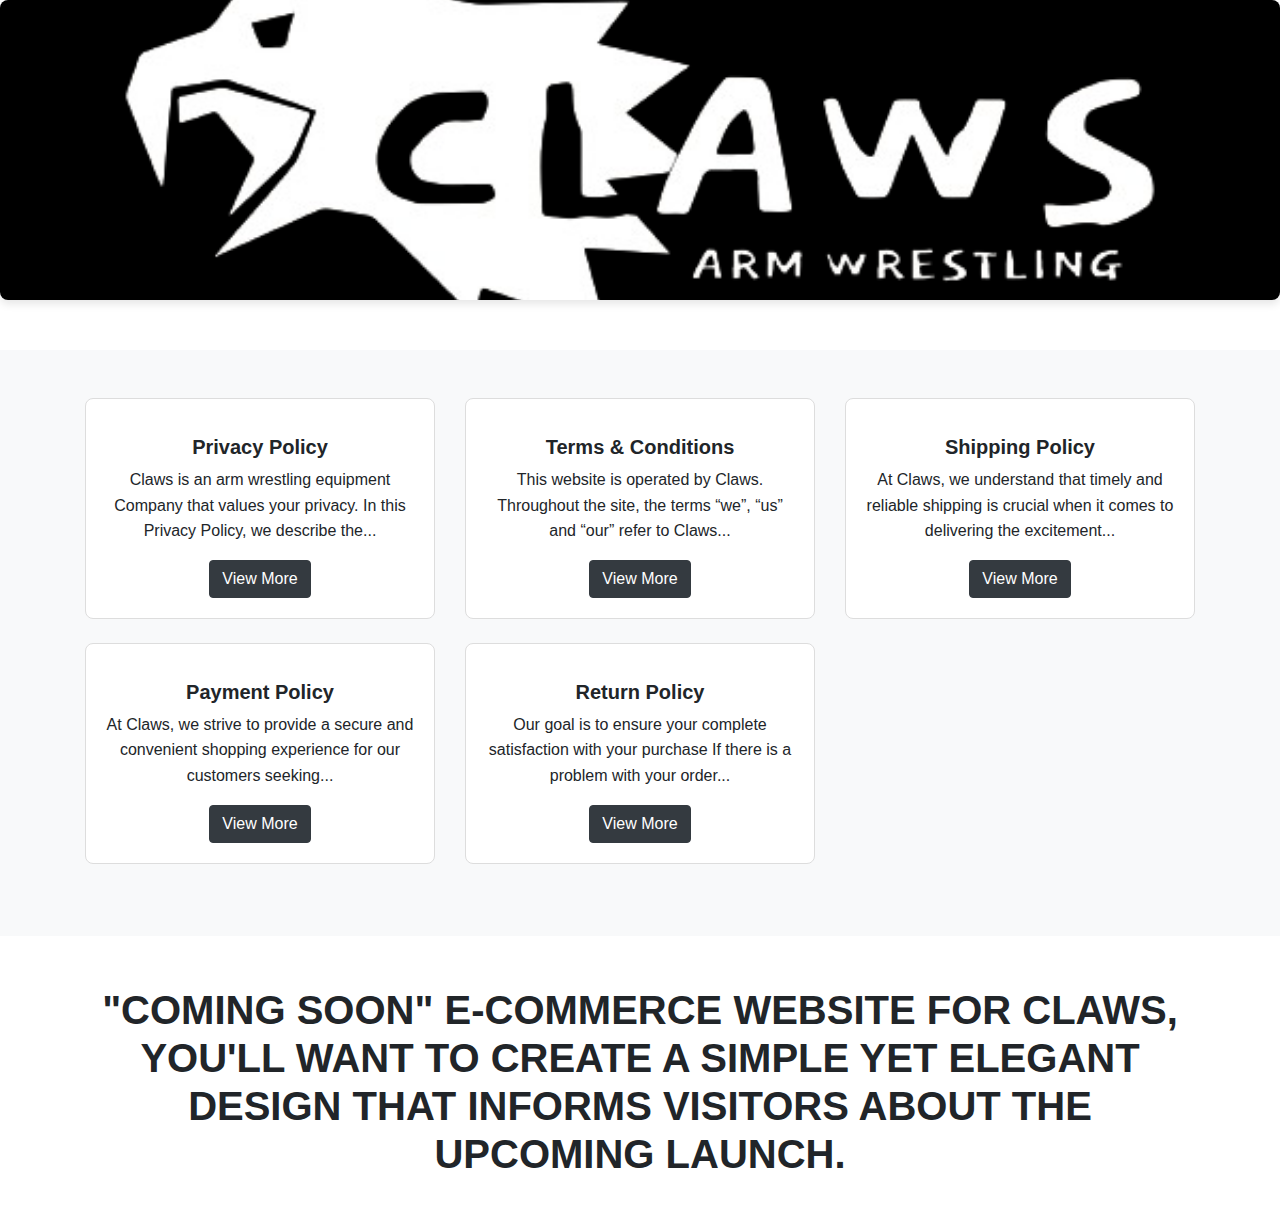
<file: index.html>
<!DOCTYPE html>
<html lang="en">

<head>
    <meta charset="UTF-8">
    <meta http-equiv="X-UA-Compatible" content="IE=edge">
    <meta name="viewport" content="width=device-width, initial-scale=1.0">
    <title>Claws Coming Soon</title>
    <!-- Bootstrap CSS -->
    <link href="https://stackpath.bootstrapcdn.com/bootstrap/4.5.2/css/bootstrap.min.css" rel="stylesheet">
    <!-- Custom CSS -->
    <link rel="stylesheet" href="Css/style.css">


</head>

<body>

    <!-- Top Banner Image -->
    <div class="banner"></div>

    <!-- Cards Section -->
    <section class="features-section py-5">
        <div class="container">
            <div class="row text-center">
                <!-- Feature 1 -->
                <div class="col-md-4 mb-4">
                    <div class="feature-box">
                        <div class="icon mb-3">
                            <i class="fab fa-cc-mastercard fa-3x text-danger"></i>
                        </div>
                        <h5 class="font-weight-bold">Privacy Policy</h5>
                        <p>Claws is an arm wrestling equipment Company that values your privacy. In this Privacy Policy,
                            we describe the...</p>
                        <!-- <a href="privacy.html"><button>View More</button></a> -->
                        <a href="privacy.html"><button type="button" class="btn btn-dark"
                                style="--bs-btn-padding-y: .25rem; --bs-btn-padding-x: .5rem; --bs-btn-font-size: .75rem;">
                                View More
                            </button></a>
                    </div>
                </div>
                <!-- Feature 2 -->
                <div class="col-md-4 mb-4">
                    <div class="feature-box">
                        <div class="icon mb-3">
                            <i class="fas fa-truck fa-3x text-danger"></i>
                        </div>
                        <h5 class="font-weight-bold">Terms & Conditions</h5>
                        <p>This website is operated by Claws. Throughout the site, the terms “we”, “us” and “our” refer to Claws...</p>
                            <a href="terms.html"><button type="button" class="btn btn-dark"
                                style="--bs-btn-padding-y: .25rem; --bs-btn-padding-x: .5rem; --bs-btn-font-size: .75rem;">
                                View More
                            </button></a>
                    </div>
                </div>
                <!-- Feature 3 -->
                <div class="col-md-4 mb-4">
                    <div class="feature-box">
                        <div class="icon mb-3">
                            <i class="fas fa-sync-alt fa-3x text-danger"></i>
                        </div>
                        <h5 class="font-weight-bold">Shipping Policy</h5>
                        <p>At Claws, we understand that timely and reliable shipping is crucial when it comes to delivering the excitement...</p>
                        <a href="shipping.html"><button type="button" class="btn btn-dark"
                            style="--bs-btn-padding-y: .25rem; --bs-btn-padding-x: .5rem; --bs-btn-font-size: .75rem;">
                            View More
                        </button></a>
                    </div>
                </div>
                <!-- Feature 4 -->
                <div class="col-md-4 mb-4">
                    <div class="feature-box">
                        <div class="icon mb-3">
                            <i class="fas fa-comments fa-3x text-danger"></i>
                        </div>
                        <h5 class="font-weight-bold">Payment Policy</h5>
                        <p>At Claws, we strive to provide a secure and convenient shopping experience for our customers seeking...</p>
                            <a href="payment.html"><button type="button" class="btn btn-dark"
                                style="--bs-btn-padding-y: .25rem; --bs-btn-padding-x: .5rem; --bs-btn-font-size: .75rem;">
                                View More
                            </button></a>
                    </div>
                </div>
                <div class="col-md-4 mb-4">
                    <div class="feature-box">
                        <div class="icon mb-3">
                            <i class="fas fa-comments fa-3x text-danger"></i>
                        </div>
                        <h5 class="font-weight-bold">Return Policy</h5>
                        <p>Our goal is to ensure your complete satisfaction with your purchase If there is a problem with your order...</p>
                            <a href="return.html"><button type="button" class="btn btn-dark"
                                style="--bs-btn-padding-y: .25rem; --bs-btn-padding-x: .5rem; --bs-btn-font-size: .75rem;">
                                View More
                            </button></a>
                    </div>
                </div>
            </div>
        </div>
    </section>


    <!-- Bottom Text -->
    <div class="container">
        <h1 class="bottom-text text-uppercase"> "Coming Soon" E-Commerce Website for Claws, you'll want to create a simple yet elegant
            design that informs visitors about the upcoming launch. </h1>
    </div>

    <!-- Bootstrap JS -->
    <script src="https://code.jquery.com/jquery-3.5.1.slim.min.js"></script>
    <script src="https://cdn.jsdelivr.net/npm/@popperjs/core@2.9.3/dist/umd/popper.min.js"></script>
    <script src="https://stackpath.bootstrapcdn.com/bootstrap/4.5.2/js/bootstrap.min.js"></script>
</body>

</html>
</file>
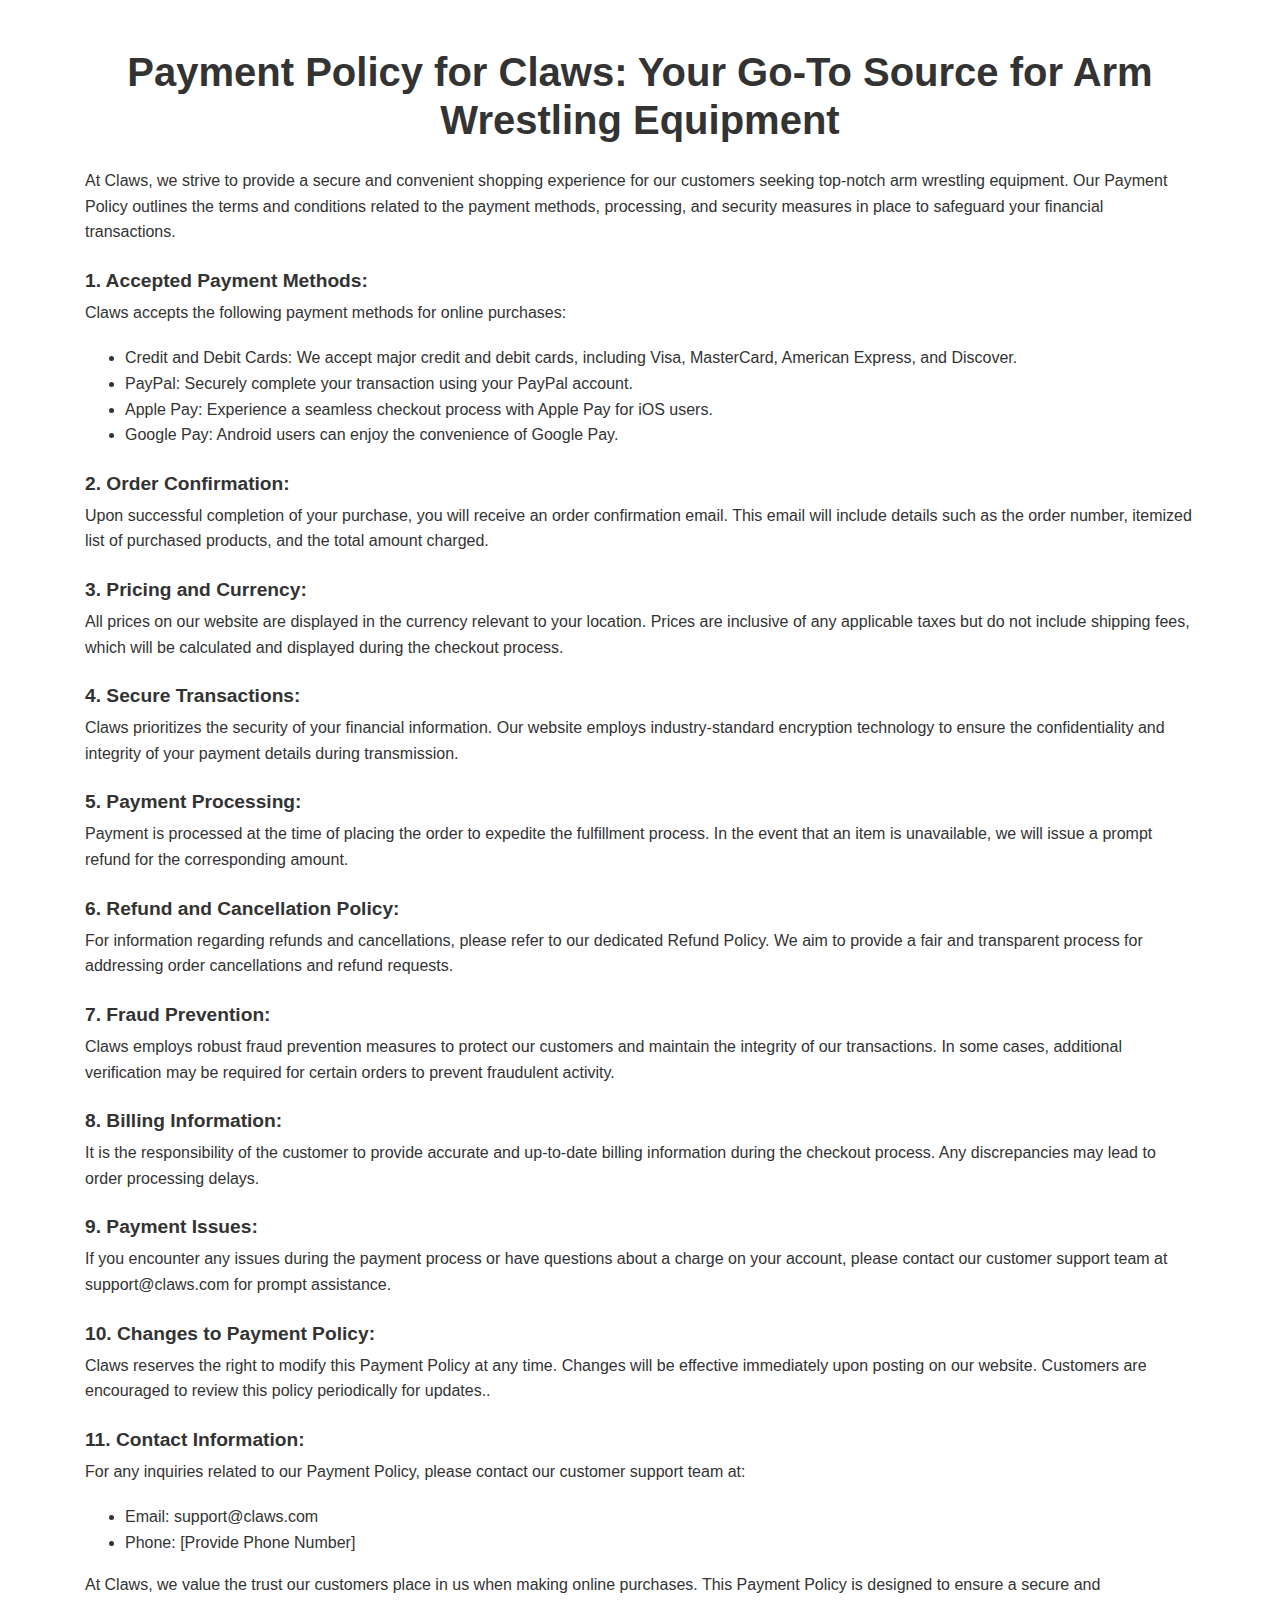
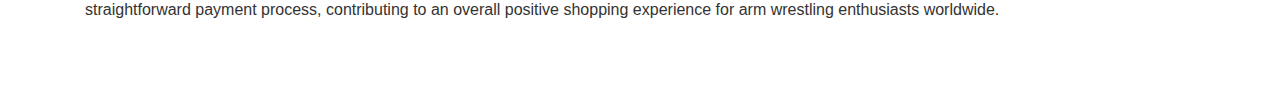
<file: payment.html>
<!DOCTYPE html>
<html lang="en">

<head>
    <meta charset="UTF-8">
    <meta name="viewport" content="width=device-width, initial-scale=1.0">
    <title>Payment Policy - Claws</title>
    <link href="https://stackpath.bootstrapcdn.com/bootstrap/4.5.2/css/bootstrap.min.css" rel="stylesheet">
    <link rel="stylesheet" href="Css/style.css">
</head>

<body>
    <section class="privacy-policy py-5">
        <div class="container">
            <!-- Privacy Policy Title -->
            <h1 class="text-center font-weight-bold mb-4">Payment Policy for Claws: Your Go-To Source for Arm Wrestling Equipment</h1>
            <p>At Claws, we strive to provide a secure and convenient shopping experience for our customers seeking top-notch arm wrestling equipment. Our Payment Policy outlines the terms and conditions related to the payment methods, processing, and security measures in place to safeguard your financial transactions.</p>

            <!-- Subsection - Collection of Personal Information -->
            <h5 class="font-weight-bold mt-4">1. Accepted Payment Methods:</h5>
            <p>Claws accepts the following payment methods for online purchases:</p>
            <ul>
                <li>
                    Credit and Debit Cards: We accept major credit and debit cards, including Visa, MasterCard, American Express, and Discover.
                </li>
                <li>PayPal: Securely complete your transaction using your PayPal account.</li>
                <li>Apple Pay: Experience a seamless checkout process with Apple Pay for iOS users.</li>
                <li>Google Pay: Android users can enjoy the convenience of Google Pay.</li>
            </ul>

            <!-- 2. Order Confirmation: -->
            <h5 class="font-weight-bold mt-4">2. Order Confirmation:</h5>
           <p>Upon successful completion of your purchase, you will receive an order confirmation email. This email will include details such as the order number, itemized list of purchased products, and the total amount charged.</p>

            <!-- 3. Pricing and Currency -->
            <h5 class="font-weight-bold mt-4">3. Pricing and Currency:</h5>
            <p>All prices on our website are displayed in the currency relevant to your location. Prices are inclusive of any applicable taxes but do not include shipping fees, which will be calculated and displayed during the checkout process.</p>

            <!-- Estimated Delivery Times -->
            <h5 class="font-weight-bold mt-4">4. Secure Transactions:</h5>
            <p>Claws prioritizes the security of your financial information. Our website employs industry-standard encryption technology to ensure the confidentiality and integrity of your payment details during transmission.</p>

            <!--5. Payment Processing: -->
            <h5 class="font-weight-bold mt-4">5. Payment Processing:</h5>
            <p>Payment is processed at the time of placing the order to expedite the fulfillment process. In the event that an item is unavailable, we will issue a prompt refund for the corresponding amount.</p>

            <!-- 6. Refund and Cancellation Policy: -->
            <h5 class="font-weight-bold mt-4">6. Refund and Cancellation Policy:</h5>
            <p>For information regarding refunds and cancellations, please refer to our dedicated Refund Policy. We aim to provide a fair and transparent process for addressing order cancellations and refund requests.</p>

            <!-- 7. Fraud Prevention: -->
            <h5 class="font-weight-bold mt-4">7. Fraud Prevention:</h5>
            <p>Claws employs robust fraud prevention measures to protect our customers and maintain the integrity of our transactions. In some cases, additional verification may be required for certain orders to prevent fraudulent activity.</p>

            <!-- 8. Billing Information: -->
            <h5 class="font-weight-bold mt-4">8. Billing Information:</h5>
            <p>It is the responsibility of the customer to provide accurate and up-to-date billing information during the checkout process. Any discrepancies may lead to order processing delays.</p>

            <!-- 9. Payment Issues:  -->
            <h5 class="font-weight-bold mt-4">9. Payment Issues:</h5>
            <p>If you encounter any issues during the payment process or have questions about a charge on your account, please contact our customer support team at support@claws.com for prompt assistance.</p>

            <!-- 10. Changes to Payment Policy: -->
            <h5 class="font-weight-bold mt-4">10. Changes to Payment Policy:</h5>
            <p>Claws reserves the right to modify this Payment Policy at any time. Changes will be effective immediately upon posting on our website. Customers are encouraged to review this policy periodically for updates..</p>

            <!-- 11. Contact Information: -->
            <h5 class="font-weight-bold mt-4">11. Contact Information:</h5>
            <p>For any inquiries related to our Payment Policy, please contact our customer support team at:</p>
            <ul>
                <li>Email: support@claws.com</li>
                <li>Phone: [Provide Phone Number]</li>
            </ul>
            <p>At Claws, we value the trust our customers place in us when making online purchases. This Payment Policy is designed to ensure a secure and straightforward payment process, contributing to an overall positive shopping experience for arm wrestling enthusiasts worldwide.</p>
        </div>
    </section>

    <!-- Bootstrap JavaScript -->
    <script src="https://code.jquery.com/jquery-3.5.1.slim.min.js"></script>
    <script src="https://cdn.jsdelivr.net/npm/@popperjs/core@2.9.2/dist/umd/popper.min.js"></script>
    <script src="https://stackpath.bootstrapcdn.com/bootstrap/4.5.2/js/bootstrap.min.js"></script>
</body>

</html>
</file>
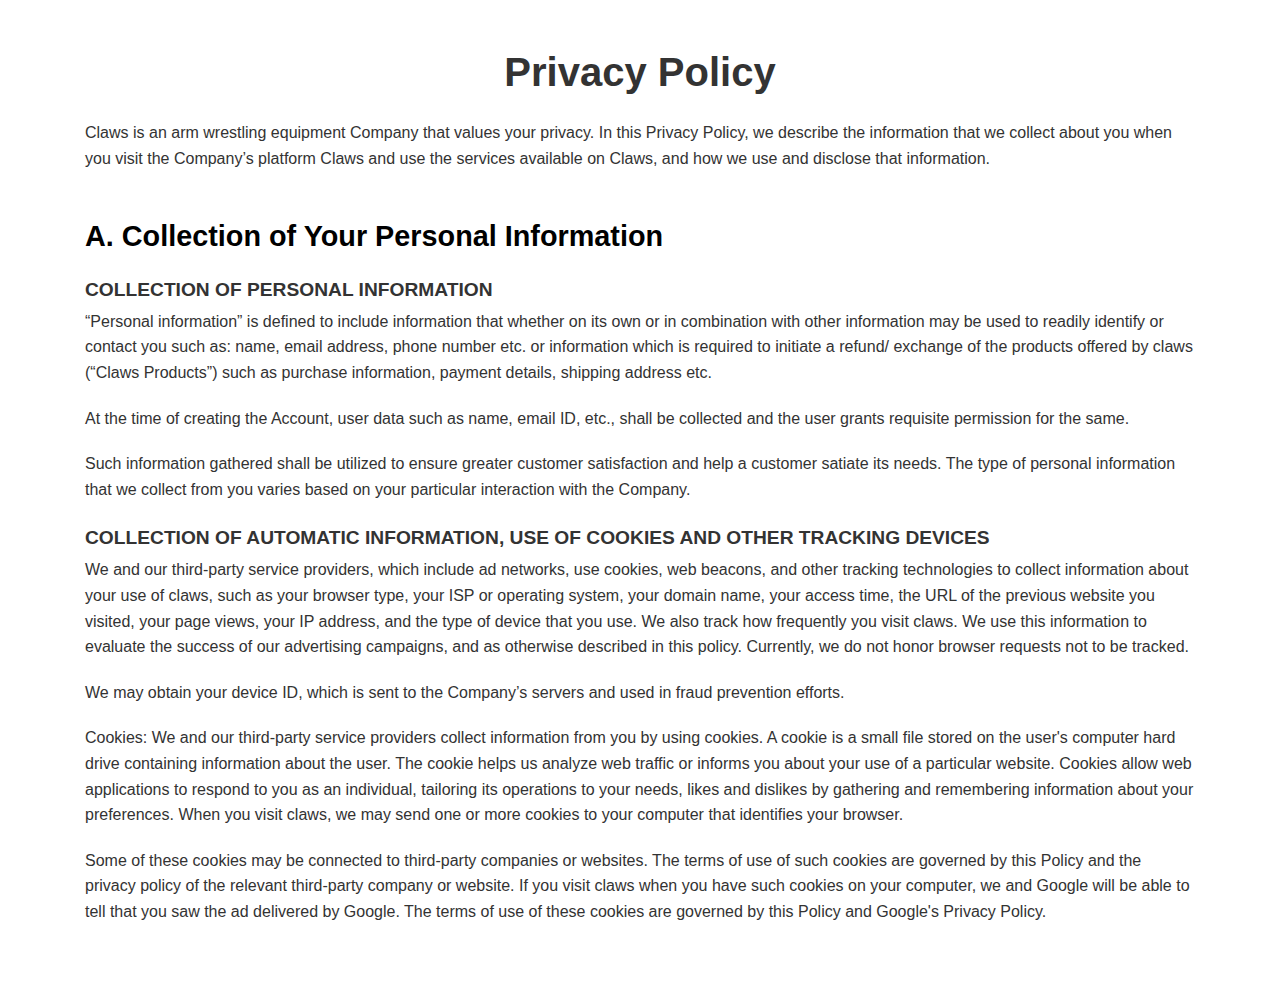
<file: privacy.html>
<!DOCTYPE html>
<html lang="en">

<head>
    <meta charset="UTF-8">
    <meta name="viewport" content="width=device-width, initial-scale=1.0">
    <title>Privacy Policy - Claws</title>
    <link href="https://stackpath.bootstrapcdn.com/bootstrap/4.5.2/css/bootstrap.min.css" rel="stylesheet">
    <link rel="stylesheet" href="Css/style.css">
</head>

<body>
    <section class="privacy-policy py-5">
        <div class="container">
            <!-- Privacy Policy Title -->
            <h1 class="text-center font-weight-bold mb-4">Privacy Policy</h1>
            <!-- Introduction Paragraph -->
            <p>Claws is an arm wrestling equipment Company that values your privacy. In this Privacy Policy, we describe the information that we collect about you when you visit the Company’s platform Claws and use the services available on Claws, and how we use and disclose that information.</p>

            <!-- Section A -->
            <h2 class="mt-5 font-weight-bold">A. Collection of Your Personal Information</h2>

            <!-- Subsection - Collection of Personal Information -->
            <h5 class="font-weight-bold mt-4">COLLECTION OF PERSONAL INFORMATION</h5>
            <p>“Personal information” is defined to include information that whether on its own or in combination with other information may be used to readily identify or contact you such as: name, email address, phone number etc. or information which is required to initiate a refund/ exchange of the products offered by claws (“Claws Products”) such as purchase information, payment details, shipping address etc.</p>
            <p>At the time of creating the Account, user data such as name, email ID, etc., shall be collected and the user grants requisite permission for the same.</p>
            <p>Such information gathered shall be utilized to ensure greater customer satisfaction and help a customer satiate its needs. The type of personal information that we collect from you varies based on your particular interaction with the Company.</p>

            <!-- Subsection - Collection of Automatic Information -->
            <h5 class="font-weight-bold mt-4">COLLECTION OF AUTOMATIC INFORMATION, USE OF COOKIES AND OTHER TRACKING DEVICES</h5>
            <p>We and our third-party service providers, which include ad networks, use cookies, web beacons, and other tracking technologies to collect information about your use of claws, such as your browser type, your ISP or operating system, your domain name, your access time, the URL of the previous website you visited, your page views, your IP address, and the type of device that you use. We also track how frequently you visit claws. We use this information to evaluate the success of our advertising campaigns, and as otherwise described in this policy. Currently, we do not honor browser requests not to be tracked.</p>
            <p>We may obtain your device ID, which is sent to the Company’s servers and used in fraud prevention efforts.</p>
            <p>Cookies: We and our third-party service providers collect information from you by using cookies. A cookie is a small file stored on the user's computer hard drive containing information about the user. The cookie helps us analyze web traffic or informs you about your use of a particular website. Cookies allow web applications to respond to you as an individual, tailoring its operations to your needs, likes and dislikes by gathering and remembering information about your preferences. When you visit claws, we may send one or more cookies to your computer that identifies your browser.</p>
            <p>Some of these cookies may be connected to third-party companies or websites. The terms of use of such cookies are governed by this Policy and the privacy policy of the relevant third-party company or website. If you visit claws when you have such cookies on your computer, we and Google will be able to tell that you saw the ad delivered by Google. The terms of use of these cookies are governed by this Policy and Google's Privacy Policy.</p>
        </div>
    </section>

    <!-- Bootstrap JavaScript -->
    <script src="https://code.jquery.com/jquery-3.5.1.slim.min.js"></script>
    <script src="https://cdn.jsdelivr.net/npm/@popperjs/core@2.9.2/dist/umd/popper.min.js"></script>
    <script src="https://stackpath.bootstrapcdn.com/bootstrap/4.5.2/js/bootstrap.min.js"></script>
</body>

</html>
</file>
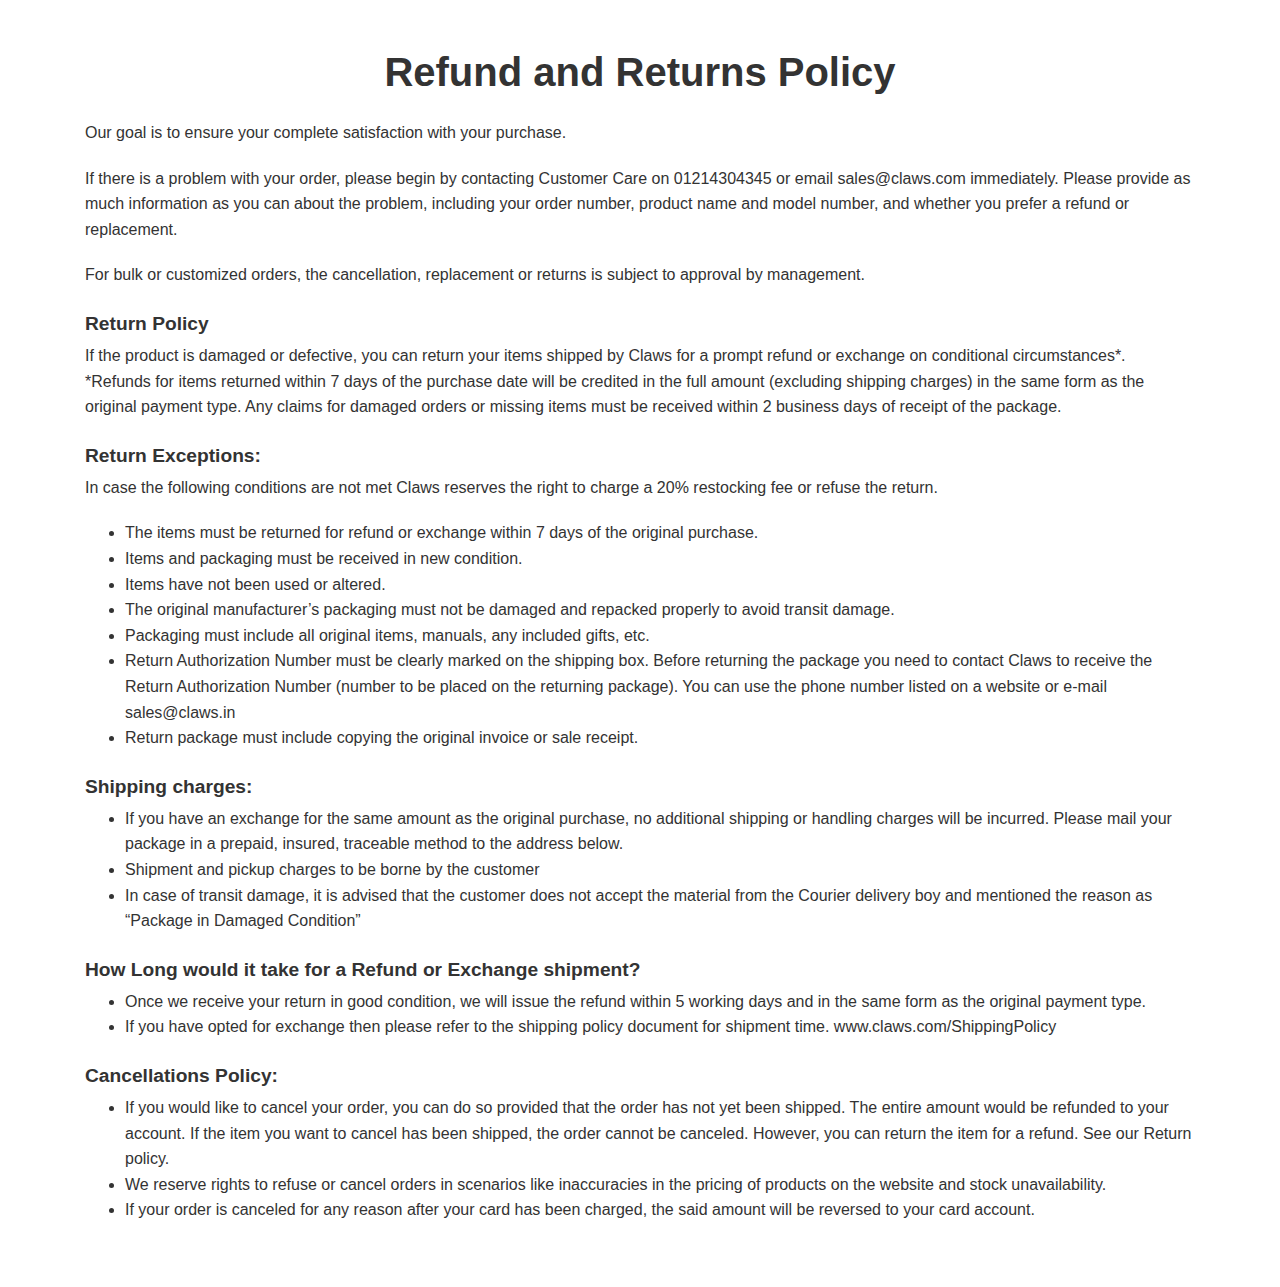
<file: return.html>
<!DOCTYPE html>
<html lang="en">

<head>
    <meta charset="UTF-8">
    <meta name="viewport" content="width=device-width, initial-scale=1.0">
    <title>Return Policy - Claws</title>
    <link href="https://stackpath.bootstrapcdn.com/bootstrap/4.5.2/css/bootstrap.min.css" rel="stylesheet">
    <link rel="stylesheet" href="Css/style.css">
</head>

<body>
    <section class="privacy-policy py-5">
        <div class="container">
            <!-- Privacy Policy Title -->
            <h1 class="text-center font-weight-bold mb-4">Refund and Returns Policy</h1>
            <p>Our goal is to ensure your complete satisfaction with your purchase.</p>
            <p>If there is a problem with your order, please begin by contacting Customer Care on 01214304345 or email sales@claws.com immediately. Please provide as much information as you can about the problem, including your order number, product name and model number, and whether you prefer a refund or replacement.</p>
            <p>For bulk or customized orders, the cancellation, replacement or returns is subject to approval by management.</p>

            <!-- Return Policy-->
            <h5 class="font-weight-bold mt-4">Return Policy</h5>
            <p>If the product is damaged or defective, you can return your items shipped by Claws for a prompt refund or exchange on conditional circumstances*. *Refunds for items returned within 7 days of the purchase date will be credited in the full amount (excluding shipping charges) in the same form as the original payment type. Any claims for damaged orders or missing items must be received within 2 business days of receipt of the package.</p>

            <!-- Return Exceptions: -->
            <h5 class="font-weight-bold mt-4">Return Exceptions:</h5>
           <p>In case the following conditions are not met Claws reserves the right to charge a 20% restocking fee or refuse the return.</p>
           <ul>
            <li>The items must be returned for refund or exchange within 7 days of the original purchase.</li>
            <li>Items and packaging must be received in new condition.</li>
            <li>Items have not been used or altered.</li>
            <li>The original manufacturer’s packaging must not be damaged and repacked properly to avoid transit damage.</li>
            <li>Packaging must include all original items, manuals, any included gifts, etc.</li>
            <li>Return Authorization Number must be clearly marked on the shipping box. Before returning the package you need to contact Claws to receive the Return Authorization Number (number to be placed on the returning package). You can use the phone number listed on a website or e-mail sales@claws.in</li>
            <li>Return package must include copying the original invoice or sale receipt.</li>
           </ul>

            <!--Shipping charges: -->
            <h5 class="font-weight-bold mt-4">Shipping charges:</h5>
           <ul>
            <li>If you have an exchange for the same amount as the original purchase, no additional shipping or handling charges will be incurred. Please mail your package in a prepaid, insured, traceable method to the address below.</li>
            <li>Shipment and pickup charges to be borne by the customer</li>
            <li>In case of transit damage, it is advised that the customer does not accept the material from the Courier delivery boy and mentioned the reason as “Package in Damaged Condition”</li>
           </ul>

            <!-- How Long would it take for a Refund or Exchange shipment? -->
            <h5 class="font-weight-bold mt-4">How Long would it take for a Refund or Exchange shipment?</h5>
            <ul>
                <li>Once we receive your return in good condition, we will issue the refund within 5 working days and in the same form as the original payment type.</li>
                <li>If you have opted for exchange then please refer to the shipping policy document for shipment time. www.claws.com/ShippingPolicy</li>
            </ul>

            <!--5. Payment Processing: -->
            <h5 class="font-weight-bold mt-4">Cancellations Policy:</h5>
           <ul>
            <li>If you would like to cancel your order, you can do so provided that the order has not yet been shipped. The entire amount would be refunded to your account. If the item you want to cancel has been shipped, the order cannot be canceled. However, you can return the item for a refund. See our Return policy.</li>
            <li>We reserve rights to refuse or cancel orders in scenarios like inaccuracies in the pricing of products on the website and stock unavailability.</li>
            <li>If your order is canceled for any reason after your card has been charged, the said amount will be reversed to your card account.</li>
           </ul>
        </div>
    </section>

    <!-- Bootstrap JavaScript -->
    <script src="https://code.jquery.com/jquery-3.5.1.slim.min.js"></script>
    <script src="https://cdn.jsdelivr.net/npm/@popperjs/core@2.9.2/dist/umd/popper.min.js"></script>
    <script src="https://stackpath.bootstrapcdn.com/bootstrap/4.5.2/js/bootstrap.min.js"></script>
</body>

</html>
</file>
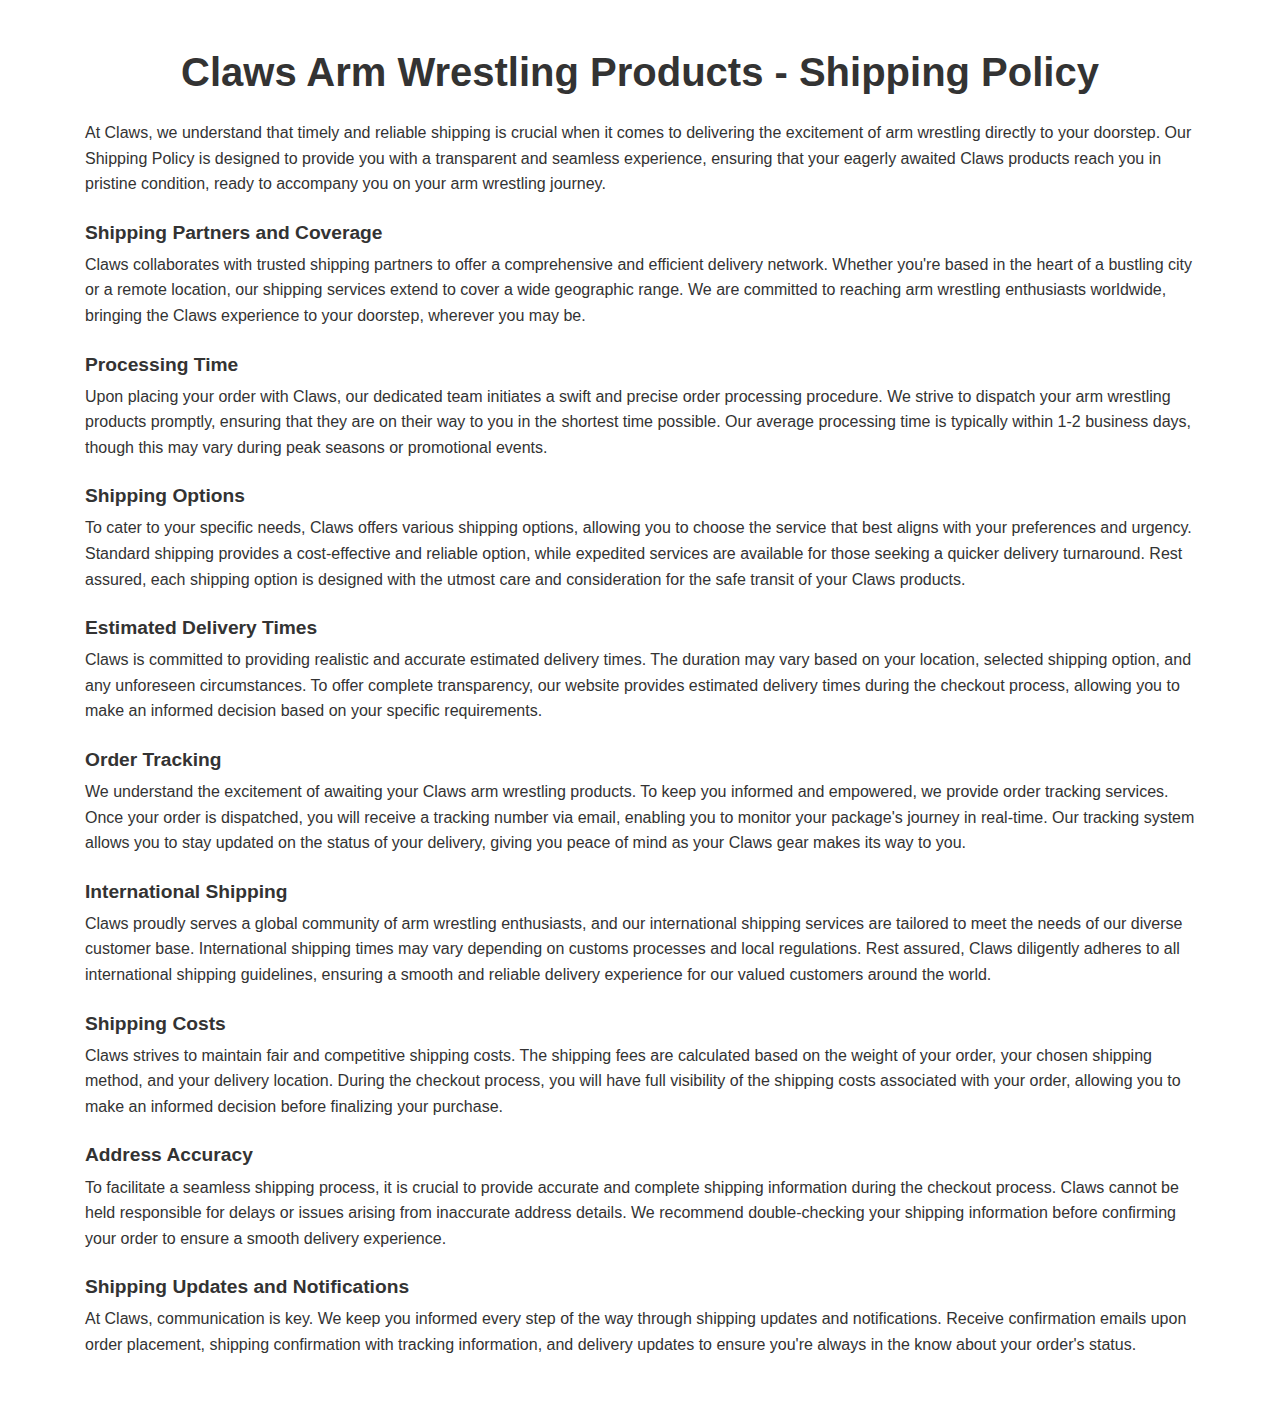
<file: shipping.html>
<!DOCTYPE html>
<html lang="en">

<head>
    <meta charset="UTF-8">
    <meta name="viewport" content="width=device-width, initial-scale=1.0">
    <title>Shipping Policy - Claws</title>
    <link href="https://stackpath.bootstrapcdn.com/bootstrap/4.5.2/css/bootstrap.min.css" rel="stylesheet">
    <link rel="stylesheet" href="Css/style.css">
</head>

<body>
    <section class="privacy-policy py-5">
        <div class="container">
            <!-- Privacy Policy Title -->
            <h1 class="text-center font-weight-bold mb-4">Claws Arm Wrestling Products - Shipping Policy</h1>
            <p>At Claws, we understand that timely and reliable shipping is crucial when it comes to delivering the
                excitement of arm wrestling directly to your doorstep. Our Shipping Policy is designed to provide you
                with a transparent and seamless experience, ensuring that your eagerly awaited Claws products reach you
                in pristine condition, ready to accompany you on your arm wrestling journey.</p>

            <!-- Subsection - Collection of Personal Information -->
            <h5 class="font-weight-bold mt-4">Shipping Partners and Coverage</h5>
            <p>Claws collaborates with trusted shipping partners to offer a comprehensive and efficient delivery
                network. Whether you're based in the heart of a bustling city or a remote location, our shipping
                services extend to cover a wide geographic range. We are committed to reaching arm wrestling enthusiasts
                worldwide, bringing the Claws experience to your doorstep, wherever you may be.</p>

            <!-- Subsection - Collection of Automatic Information -->
            <h5 class="font-weight-bold mt-4">Processing Time</h5>
            <p>Upon placing your order with Claws, our dedicated team initiates a swift and precise order processing
                procedure. We strive to dispatch your arm wrestling products promptly, ensuring that they are on their
                way to you in the shortest time possible. Our average processing time is typically within 1-2 business
                days, though this may vary during peak seasons or promotional events.</p>

            <!-- Shipping Options -->
            <h5 class="font-weight-bold mt-4">Shipping Options</h5>
            <p>To cater to your specific needs, Claws offers various shipping options, allowing you to choose the service that best aligns with your preferences and urgency. Standard shipping provides a cost-effective and reliable option, while expedited services are available for those seeking a quicker delivery turnaround. Rest assured, each shipping option is designed with the utmost care and consideration for the safe transit of your Claws products.</p>

            <!-- Estimated Delivery Times -->
            <h5 class="font-weight-bold mt-4">Estimated Delivery Times</h5>
            <p>Claws is committed to providing realistic and accurate estimated delivery times. The duration may vary based on your location, selected shipping option, and any unforeseen circumstances. To offer complete transparency, our website provides estimated delivery times during the checkout process, allowing you to make an informed decision based on your specific requirements.</p>

            <!-- Order Tracking -->
            <h5 class="font-weight-bold mt-4">Order Tracking</h5>
            <p>We understand the excitement of awaiting your Claws arm wrestling products. To keep you informed and empowered, we provide order tracking services. Once your order is dispatched, you will receive a tracking number via email, enabling you to monitor your package's journey in real-time. Our tracking system allows you to stay updated on the status of your delivery, giving you peace of mind as your Claws gear makes its way to you.</p>

            <!-- International Shipping -->
            <h5 class="font-weight-bold mt-4">International Shipping</h5>
            <p>Claws proudly serves a global community of arm wrestling enthusiasts, and our international shipping services are tailored to meet the needs of our diverse customer base. International shipping times may vary depending on customs processes and local regulations. Rest assured, Claws diligently adheres to all international shipping guidelines, ensuring a smooth and reliable delivery experience for our valued customers around the world.</p>

            <!-- Shipping Costs -->
            <h5 class="font-weight-bold mt-4">Shipping Costs</h5>
            <p>Claws strives to maintain fair and competitive shipping costs. The shipping fees are calculated based on the weight of your order, your chosen shipping method, and your delivery location. During the checkout process, you will have full visibility of the shipping costs associated with your order, allowing you to make an informed decision before finalizing your purchase.</p>

            <!-- Address Accuracy -->
            <h5 class="font-weight-bold mt-4">Address Accuracy</h5>
            <p>To facilitate a seamless shipping process, it is crucial to provide accurate and complete shipping information during the checkout process. Claws cannot be held responsible for delays or issues arising from inaccurate address details. We recommend double-checking your shipping information before confirming your order to ensure a smooth delivery experience.</p>

            <!-- Shipping Updates and Notifications -->
            <h5 class="font-weight-bold mt-4">Shipping Updates and Notifications</h5>
            <p>At Claws, communication is key. We keep you informed every step of the way through shipping updates and notifications. Receive confirmation emails upon order placement, shipping confirmation with tracking information, and delivery updates to ensure you're always in the know about your order's status.</p>
        </div>
    </section>

    <!-- Bootstrap JavaScript -->
    <script src="https://code.jquery.com/jquery-3.5.1.slim.min.js"></script>
    <script src="https://cdn.jsdelivr.net/npm/@popperjs/core@2.9.2/dist/umd/popper.min.js"></script>
    <script src="https://stackpath.bootstrapcdn.com/bootstrap/4.5.2/js/bootstrap.min.js"></script>
</body>

</html>
</file>
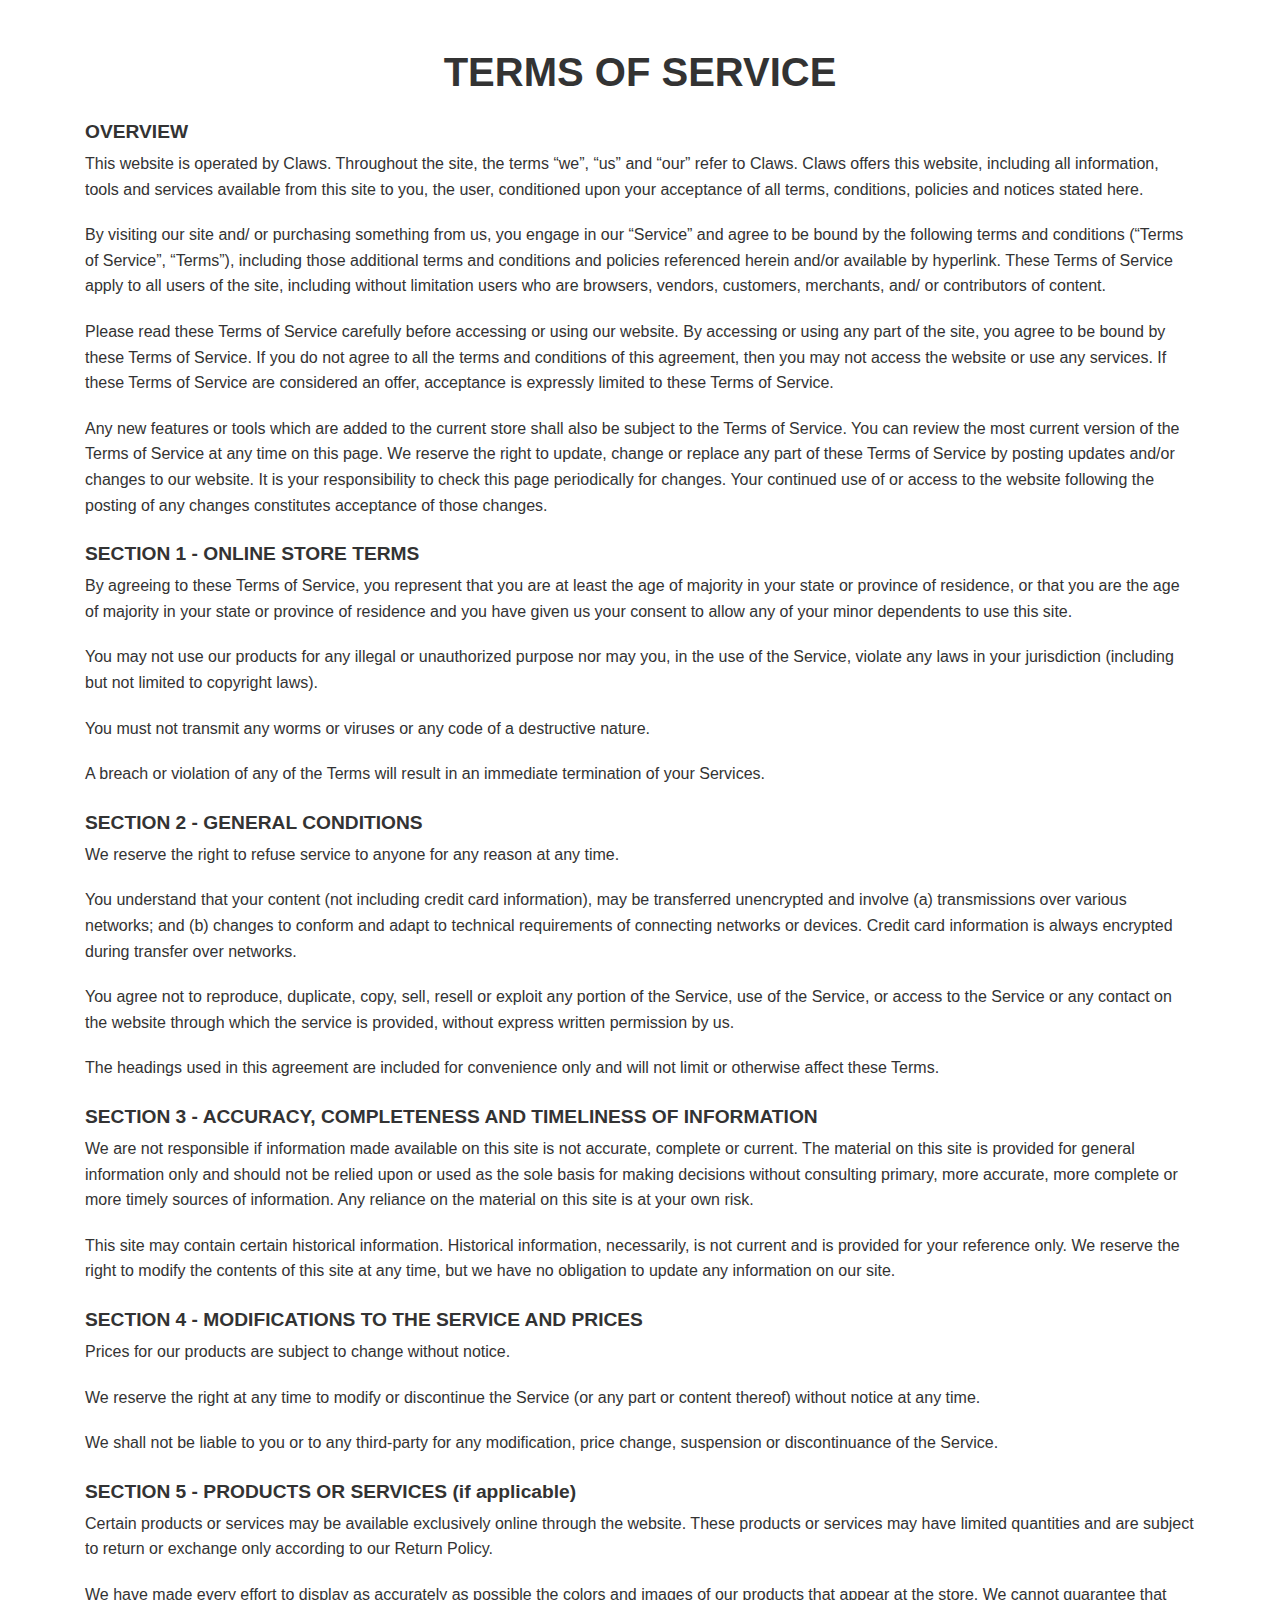
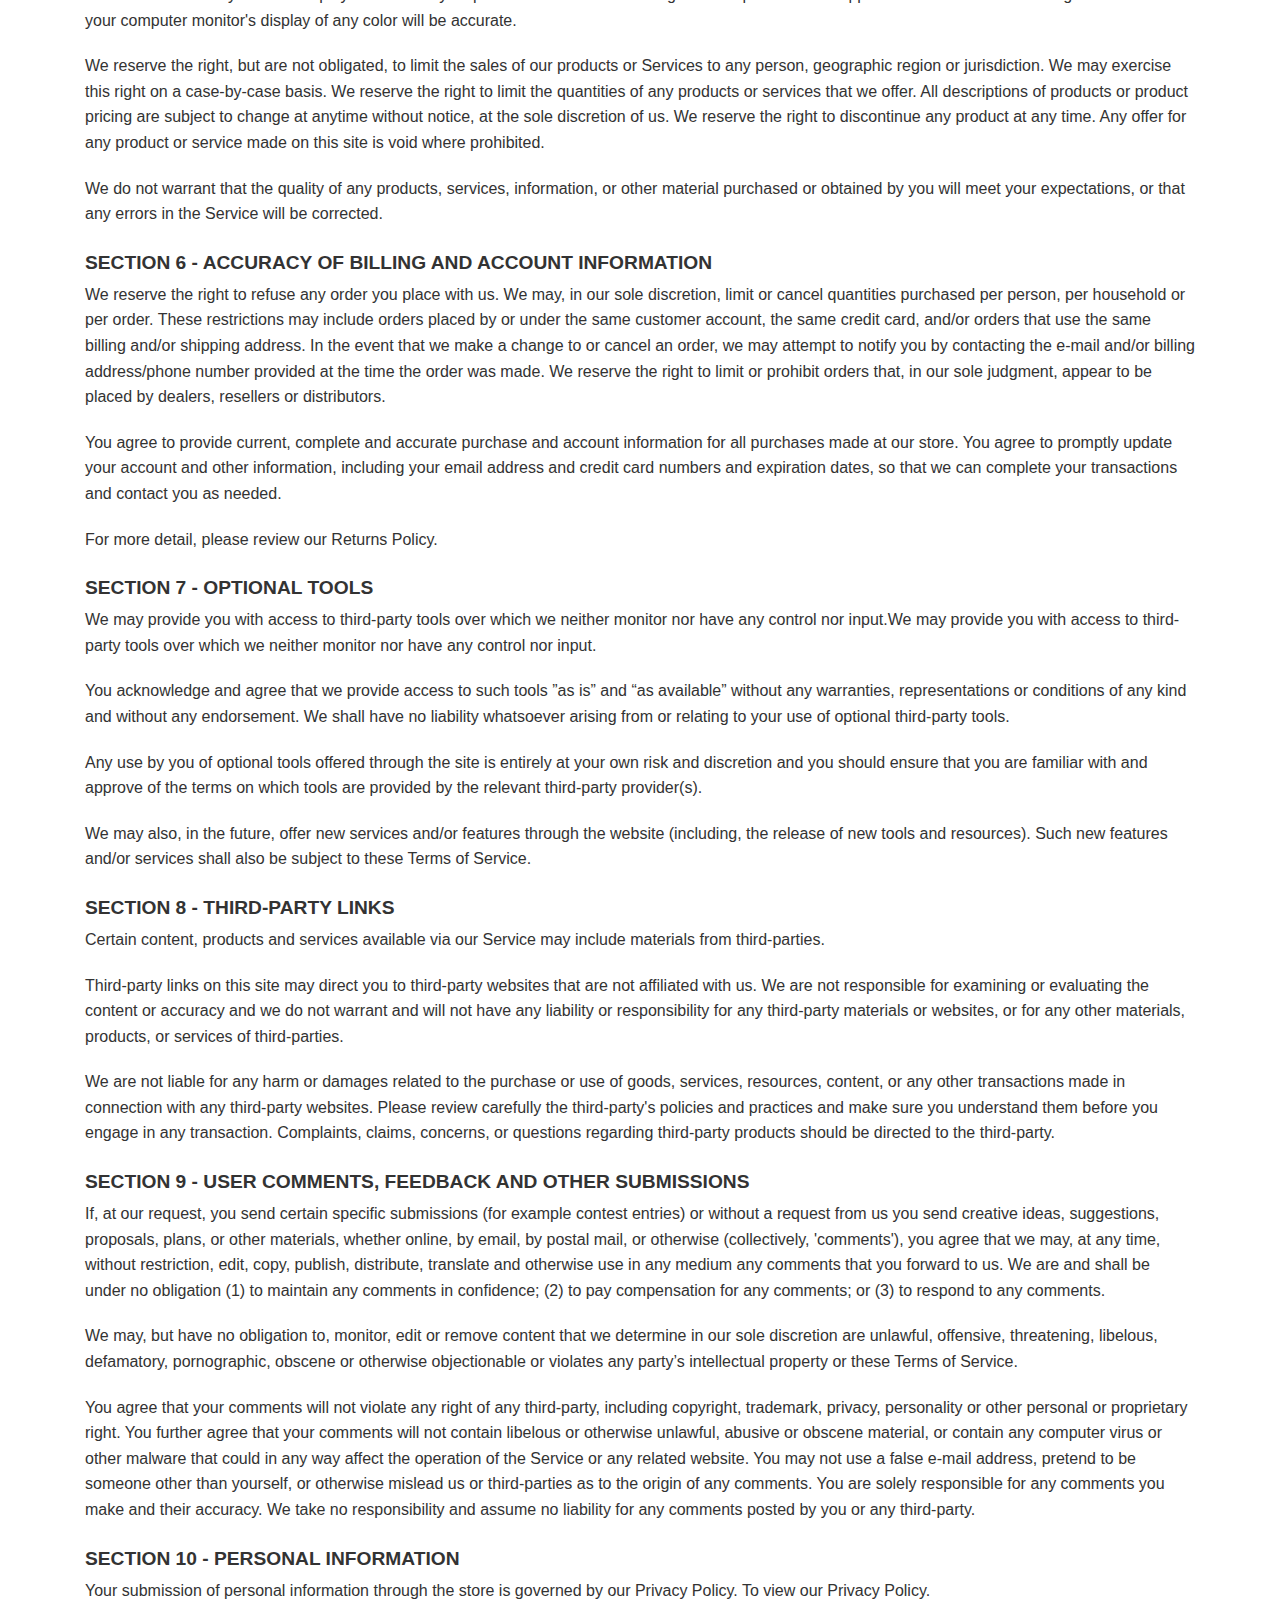
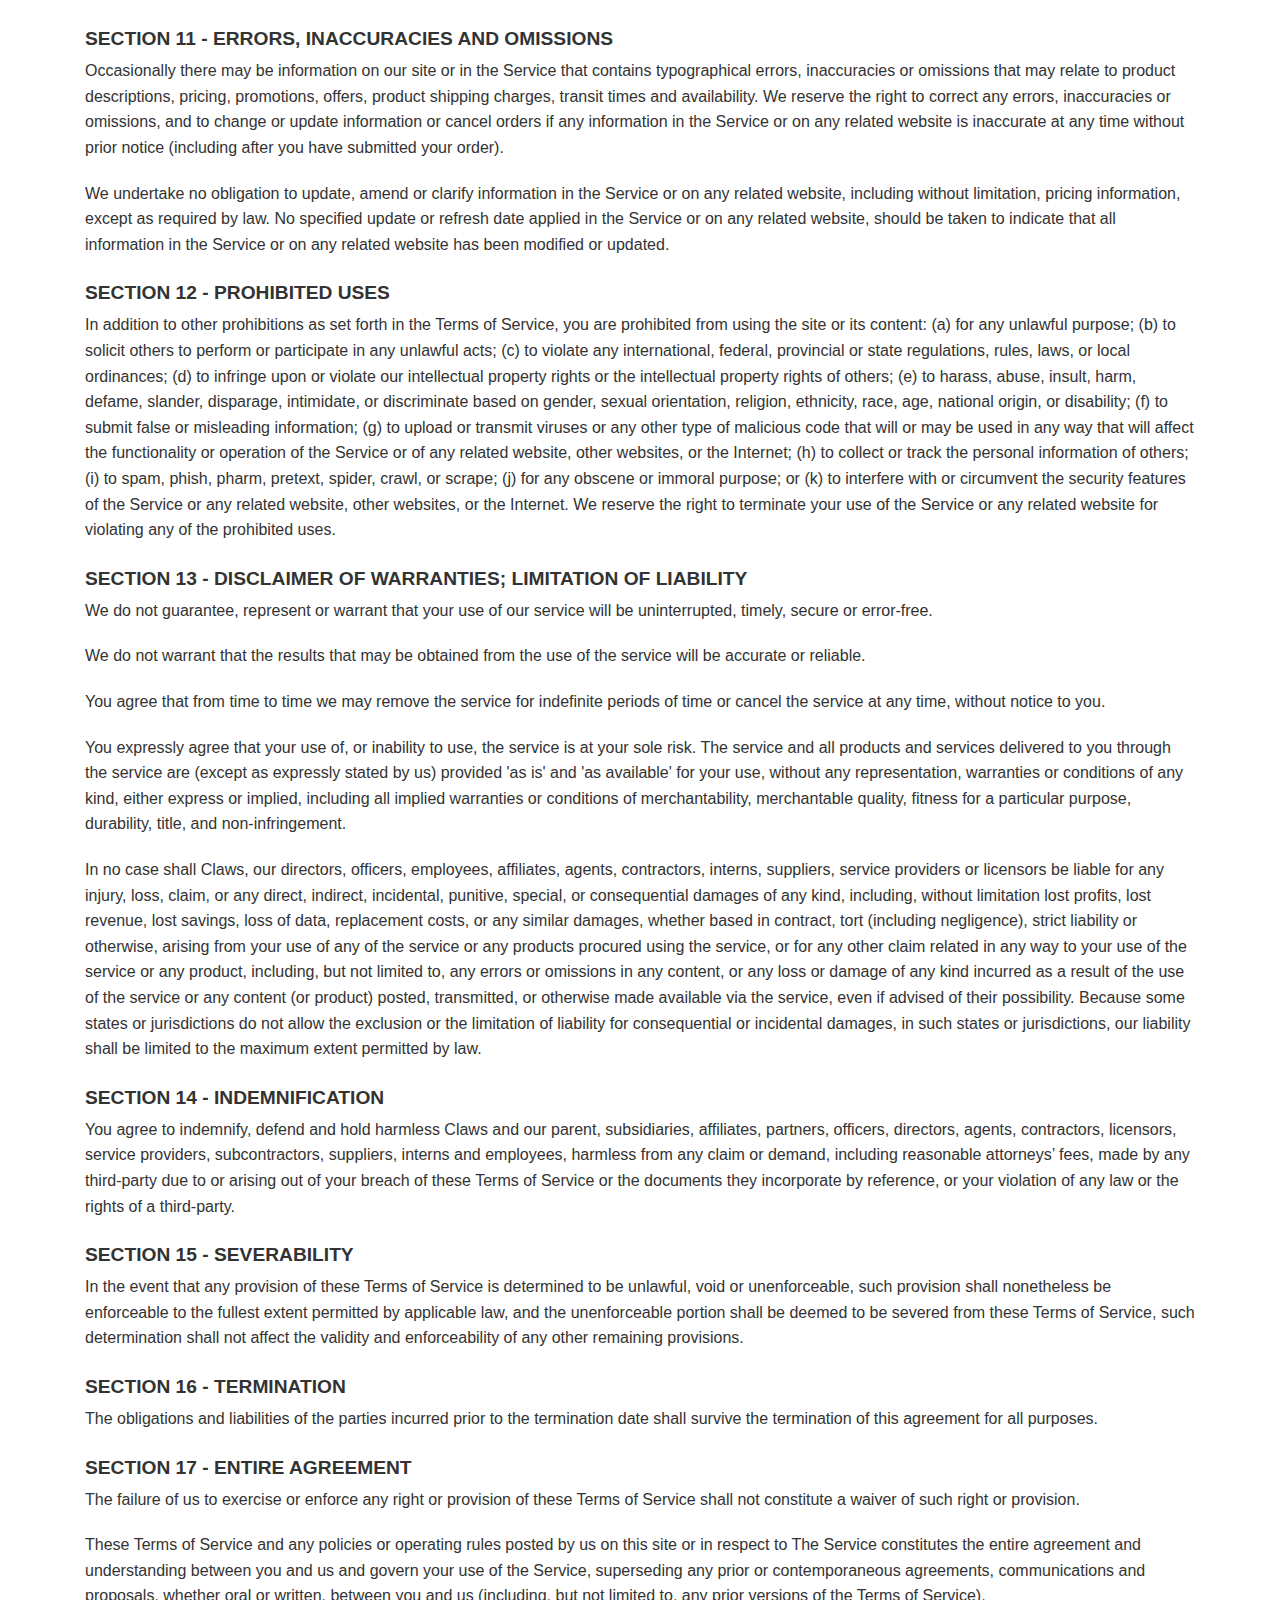
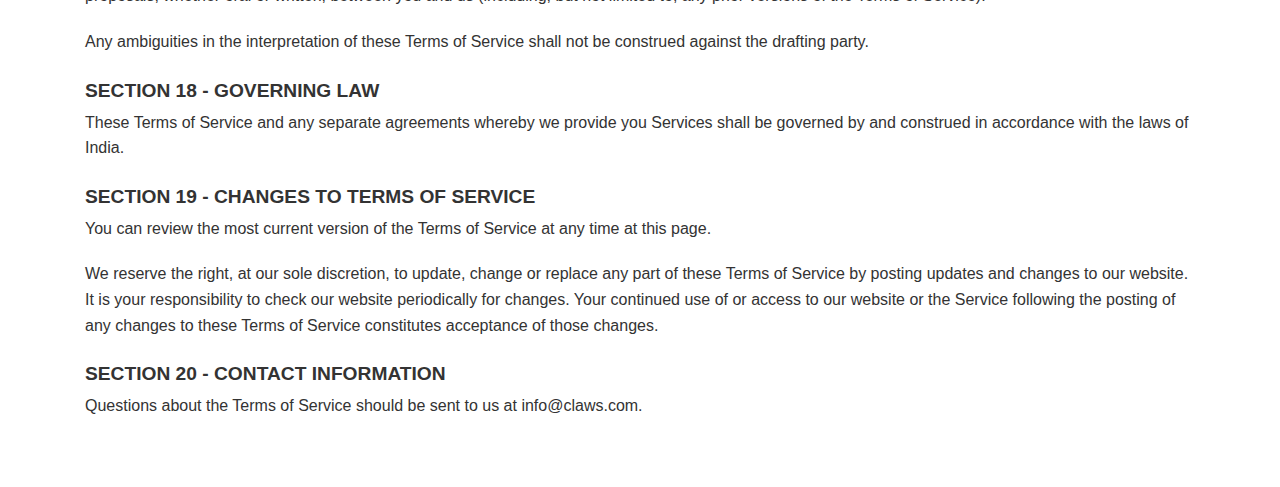
<file: terms.html>
<!DOCTYPE html>
<html lang="en">

<head>
    <meta charset="UTF-8">
    <meta name="viewport" content="width=device-width, initial-scale=1.0">
    <title>Terms of Service - Claws</title>
    <link href="https://stackpath.bootstrapcdn.com/bootstrap/4.5.2/css/bootstrap.min.css" rel="stylesheet">
    <link rel="stylesheet" href="Css/style.css">
</head>

<body>
    <section class="privacy-policy py-5">
        <div class="container">
            <!-- Privacy Policy Title -->
            <h1 class="text-center font-weight-bold mb-4">TERMS OF SERVICE</h1>
            <!-- Introduction Paragraph -->

            <!-- Section A -->
            <!-- <h2 class="mt-5 font-weight-bold">A. Collection of Your Personal Information</h2> -->

            <!-- Subsection - Collection of Personal Information -->
            <h5 class="font-weight-bold mt-4">OVERVIEW</h5>
            <p>This website is operated by Claws. Throughout the site, the terms “we”, “us” and “our” refer to Claws.
                Claws offers this website, including all information, tools and services available from this site to
                you, the user, conditioned upon your acceptance of all terms, conditions, policies and notices stated
                here.</p>
            <p>By visiting our site and/ or purchasing something from us, you engage in our “Service” and agree to be
                bound by the following terms and conditions (“Terms of Service”, “Terms”), including those additional
                terms and conditions and policies referenced herein and/or available by hyperlink. These Terms of
                Service apply to all users of the site, including without limitation users who are browsers, vendors,
                customers, merchants, and/ or contributors of content.</p>
            <p>Please read these Terms of Service carefully before accessing or using our website. By accessing or using
                any part of the site, you agree to be bound by these Terms of Service. If you do not agree to all the
                terms and conditions of this agreement, then you may not access the website or use any services. If
                these Terms of Service are considered an offer, acceptance is expressly limited to these Terms of
                Service.</p>
            <p>Any new features or tools which are added to the current store shall also be subject to the Terms of
                Service. You can review the most current version of the Terms of Service at any time on this page. We
                reserve the right to update, change or replace any part of these Terms of Service by posting updates
                and/or changes to our website. It is your responsibility to check this page periodically for changes.
                Your continued use of or access to the website following the posting of any changes constitutes
                acceptance of those changes.</p>

            <!-- Subsection - Collection of Automatic Information -->
            <h5 class="font-weight-bold mt-4">SECTION 1 - ONLINE STORE TERMS</h5>
            <p>By agreeing to these Terms of Service, you represent that you are at least the age of majority in your
                state or province of residence, or that you are the age of majority in your state or province of
                residence and you have given us your consent to allow any of your minor dependents to use this site.</p>
            <p>You may not use our products for any illegal or unauthorized purpose nor may you, in the use of the
                Service, violate any laws in your jurisdiction (including but not limited to copyright laws).</p>
            <p>You must not transmit any worms or viruses or any code of a destructive nature.</p>
            <p>A breach or violation of any of the Terms will result in an immediate termination of your Services.</p>

            <!-- SECTION 2 - GENERAL CONDITIONS -->
            <h5 class="font-weight-bold mt-4">SECTION 2 - GENERAL CONDITIONS</h5>
            <p>We reserve the right to refuse service to anyone for any reason at any time.</p>
            <p>You understand that your content (not including credit card information), may be transferred unencrypted and involve (a) transmissions over various networks; and (b) changes to conform and adapt to technical requirements of connecting networks or devices. Credit card information is always encrypted during transfer over networks.</p>
            <p>You agree not to reproduce, duplicate, copy, sell, resell or exploit any portion of the Service, use of the Service, or access to the Service or any contact on the website through which the service is provided, without express written permission by us.</p>
            <p>The headings used in this agreement are included for convenience only and will not limit or otherwise affect these Terms.</p>

            <!-- SECTION 3 - ACCURACY, COMPLETENESS AND TIMELINESS OF INFORMATION -->
            <h5 class="font-weight-bold mt-4">SECTION 3 - ACCURACY, COMPLETENESS AND TIMELINESS OF INFORMATION</h5>
            <p>We are not responsible if information made available on this site is not accurate, complete or current. The material on this site is provided for general information only and should not be relied upon or used as the sole basis for making decisions without consulting primary, more accurate, more complete or more timely sources of information. Any reliance on the material on this site is at your own risk.</p>
            <p>This site may contain certain historical information. Historical information, necessarily, is not current and is provided for your reference only. We reserve the right to modify the contents of this site at any time, but we have no obligation to update any information on our site.</p>

            <!-- SECTION 4 - MODIFICATIONS TO THE SERVICE AND PRICES -->
            <h5 class="font-weight-bold mt-4">SECTION 4 - MODIFICATIONS TO THE SERVICE AND PRICES</h5>
            <p>Prices for our products are subject to change without notice.</p>
            <p>We reserve the right at any time to modify or discontinue the Service (or any part or content thereof) without notice at any time.</p>
            <p>We shall not be liable to you or to any third-party for any modification, price change, suspension or discontinuance of the Service.</p>

            <!-- SECTION 5 - PRODUCTS OR SERVICES (if applicable) -->
            <h5 class="font-weight-bold mt-4">SECTION 5 - PRODUCTS OR SERVICES (if applicable)</h5>
            <p>Certain products or services may be available exclusively online through the website. These products or services may have limited quantities and are subject to return or exchange only according to our Return Policy.</p>
            <p>We have made every effort to display as accurately as possible the colors and images of our products that appear at the store. We cannot guarantee that your computer monitor's display of any color will be accurate.</p>
            <p>We reserve the right, but are not obligated, to limit the sales of our products or Services to any person, geographic region or jurisdiction. We may exercise this right on a case-by-case basis. We reserve the right to limit the quantities of any products or services that we offer. All descriptions of products or product pricing are subject to change at anytime without notice, at the sole discretion of us. We reserve the right to discontinue any product at any time. Any offer for any product or service made on this site is void where prohibited.</p>
            <p>We do not warrant that the quality of any products, services, information, or other material purchased or obtained by you will meet your expectations, or that any errors in the Service will be corrected.</p>

            <!-- SECTION 6 - ACCURACY OF BILLING AND ACCOUNT INFORMATION -->
            <h5 class="font-weight-bold mt-4">SECTION 6 - ACCURACY OF BILLING AND ACCOUNT INFORMATION</h5>
            <p>We reserve the right to refuse any order you place with us. We may, in our sole discretion, limit or cancel quantities purchased per person, per household or per order. These restrictions may include orders placed by or under the same customer account, the same credit card, and/or orders that use the same billing and/or shipping address. In the event that we make a change to or cancel an order, we may attempt to notify you by contacting the e‑mail and/or billing address/phone number provided at the time the order was made. We reserve the right to limit or prohibit orders that, in our sole judgment, appear to be placed by dealers, resellers or distributors.</p>
            <p>You agree to provide current, complete and accurate purchase and account information for all purchases made at our store. You agree to promptly update your account and other information, including your email address and credit card numbers and expiration dates, so that we can complete your transactions and contact you as needed.</p>
            <p>For more detail, please review our Returns Policy.</p>
            
            <!-- SECTION 7 - OPTIONAL TOOLS -->
            <h5 class="font-weight-bold mt-4">SECTION 7 - OPTIONAL TOOLS</h5>
            <p>We may provide you with access to third-party tools over which we neither monitor nor have any control nor input.We may provide you with access to third-party tools over which we neither monitor nor have any control nor input.</p>
            <p>You acknowledge and agree that we provide access to such tools ”as is” and “as available” without any warranties, representations or conditions of any kind and without any endorsement. We shall have no liability whatsoever arising from or relating to your use of optional third-party tools.</p>
            <p>Any use by you of optional tools offered through the site is entirely at your own risk and discretion and you should ensure that you are familiar with and approve of the terms on which tools are provided by the relevant third-party provider(s).</p>
            <p>We may also, in the future, offer new services and/or features through the website (including, the release of new tools and resources). Such new features and/or services shall also be subject to these Terms of Service.</p>
            
            <!-- SECTION 8 - THIRD-PARTY LINKS -->
            <h5 class="font-weight-bold mt-4">SECTION 8 - THIRD-PARTY LINKS</h5>
            <p>Certain content, products and services available via our Service may include materials from third-parties.</p>
            <p>Third-party links on this site may direct you to third-party websites that are not affiliated with us. We are not responsible for examining or evaluating the content or accuracy and we do not warrant and will not have any liability or responsibility for any third-party materials or websites, or for any other materials, products, or services of third-parties.</p>
            <p>We are not liable for any harm or damages related to the purchase or use of goods, services, resources, content, or any other transactions made in connection with any third-party websites. Please review carefully the third-party's policies and practices and make sure you understand them before you engage in any transaction. Complaints, claims, concerns, or questions regarding third-party products should be directed to the third-party.</p>

            <!-- SECTION 9 - USER COMMENTS, FEEDBACK AND OTHER SUBMISSIONS -->
            <h5 class="font-weight-bold mt-4">SECTION 9 - USER COMMENTS, FEEDBACK AND OTHER SUBMISSIONS</h5>
            <p>If, at our request, you send certain specific submissions (for example contest entries) or without a request from us you send creative ideas, suggestions, proposals, plans, or other materials, whether online, by email, by postal mail, or otherwise (collectively, 'comments'), you agree that we may, at any time, without restriction, edit, copy, publish, distribute, translate and otherwise use in any medium any comments that you forward to us. We are and shall be under no obligation (1) to maintain any comments in confidence; (2) to pay compensation for any comments; or (3) to respond to any comments.</p>
            <p>We may, but have no obligation to, monitor, edit or remove content that we determine in our sole discretion are unlawful, offensive, threatening, libelous, defamatory, pornographic, obscene or otherwise objectionable or violates any party’s intellectual property or these Terms of Service.</p>
            <p>You agree that your comments will not violate any right of any third-party, including copyright, trademark, privacy, personality or other personal or proprietary right. You further agree that your comments will not contain libelous or otherwise unlawful, abusive or obscene material, or contain any computer virus or other malware that could in any way affect the operation of the Service or any related website. You may not use a false e‑mail address, pretend to be someone other than yourself, or otherwise mislead us or third-parties as to the origin of any comments. You are solely responsible for any comments you make and their accuracy. We take no responsibility and assume no liability for any comments posted by you or any third-party.</p>

            <!-- SECTION 10 - PERSONAL INFORMATION -->
            <h5 class="font-weight-bold mt-4">SECTION 10 - PERSONAL INFORMATION</h5>
            <p>Your submission of personal information through the store is governed by our Privacy Policy. To view our Privacy Policy.</p>

            <!-- SECTION 11 - ERRORS, INACCURACIES AND OMISSIONS -->
            <h5 class="font-weight-bold mt-4">SECTION 11 - ERRORS, INACCURACIES AND OMISSIONS</h5>
            <p>Occasionally there may be information on our site or in the Service that contains typographical errors, inaccuracies or omissions that may relate to product descriptions, pricing, promotions, offers, product shipping charges, transit times and availability. We reserve the right to correct any errors, inaccuracies or omissions, and to change or update information or cancel orders if any information in the Service or on any related website is inaccurate at any time without prior notice (including after you have submitted your order).</p>
            <p>We undertake no obligation to update, amend or clarify information in the Service or on any related website, including without limitation, pricing information, except as required by law. No specified update or refresh date applied in the Service or on any related website, should be taken to indicate that all information in the Service or on any related website has been modified or updated.</p>

            <!-- SECTION 12 - PROHIBITED USES -->
            <h5 class="font-weight-bold mt-4">SECTION 12 - PROHIBITED USES</h5>
            <p>In addition to other prohibitions as set forth in the Terms of Service, you are prohibited from using the site or its content: (a) for any unlawful purpose; (b) to solicit others to perform or participate in any unlawful acts; (c) to violate any international, federal, provincial or state regulations, rules, laws, or local ordinances; (d) to infringe upon or violate our intellectual property rights or the intellectual property rights of others; (e) to harass, abuse, insult, harm, defame, slander, disparage, intimidate, or discriminate based on gender, sexual orientation, religion, ethnicity, race, age, national origin, or disability; (f) to submit false or misleading information; (g) to upload or transmit viruses or any other type of malicious code that will or may be used in any way that will affect the functionality or operation of the Service or of any related website, other websites, or the Internet; (h) to collect or track the personal information of others; (i) to spam, phish, pharm, pretext, spider, crawl, or scrape; (j) for any obscene or immoral purpose; or (k) to interfere with or circumvent the security features of the Service or any related website, other websites, or the Internet. We reserve the right to terminate your use of the Service or any related website for violating any of the prohibited uses.</p>
            <h5 class="font-weight-bold mt-4">SECTION 13 - DISCLAIMER OF WARRANTIES; LIMITATION OF LIABILITY</h5>
            <p>We do not guarantee, represent or warrant that your use of our service will be uninterrupted, timely, secure or error-free.</p>
            <p>We do not warrant that the results that may be obtained from the use of the service will be accurate or reliable.</p>
            <p>You agree that from time to time we may remove the service for indefinite periods of time or cancel the service at any time, without notice to you.</p>
            <p>You expressly agree that your use of, or inability to use, the service is at your sole risk. The service and all products and services delivered to you through the service are (except as expressly stated by us) provided 'as is' and 'as available' for your use, without any representation, warranties or conditions of any kind, either express or implied, including all implied warranties or conditions of merchantability, merchantable quality, fitness for a particular purpose, durability, title, and non-infringement.</p>
            <p>In no case shall Claws, our directors, officers, employees, affiliates, agents, contractors, interns, suppliers, service providers or licensors be liable for any injury, loss, claim, or any direct, indirect, incidental, punitive, special, or consequential damages of any kind, including, without limitation lost profits, lost revenue, lost savings, loss of data, replacement costs, or any similar damages, whether based in contract, tort (including negligence), strict liability or otherwise, arising from your use of any of the service or any products procured using the service, or for any other claim related in any way to your use of the service or any product, including, but not limited to, any errors or omissions in any content, or any loss or damage of any kind incurred as a result of the use of the service or any content (or product) posted, transmitted, or otherwise made available via the service, even if advised of their possibility. Because some states or jurisdictions do not allow the exclusion or the limitation of liability for consequential or incidental damages, in such states or jurisdictions, our liability shall be limited to the maximum extent permitted by law.</p>

            <!-- SECTION 14 - INDEMNIFICATION -->
            <h5 class="font-weight-bold mt-4">SECTION 14 - INDEMNIFICATION</h5>
            <p>You agree to indemnify, defend and hold harmless Claws and our parent, subsidiaries, affiliates, partners, officers, directors, agents, contractors, licensors, service providers, subcontractors, suppliers, interns and employees, harmless from any claim or demand, including reasonable attorneys’ fees, made by any third-party due to or arising out of your breach of these Terms of Service or the documents they incorporate by reference, or your violation of any law or the rights of a third-party.</p>

            <!-- SECTION 15 - SEVERABILITY -->
            <h5 class="font-weight-bold mt-4">SECTION 15 - SEVERABILITY</h5>
            <p>In the event that any provision of these Terms of Service is determined to be unlawful, void or unenforceable, such provision shall nonetheless be enforceable to the fullest extent permitted by applicable law, and the unenforceable portion shall be deemed to be severed from these Terms of Service, such determination shall not affect the validity and enforceability of any other remaining provisions.</p>

            <!-- SECTION 16 - TERMINATION -->
            <h5 class="font-weight-bold mt-4">SECTION 16 - TERMINATION</h5>
            <p>The obligations and liabilities of the parties incurred prior to the termination date shall survive the termination of this agreement for all purposes.</p>

            <!-- SECTION 17 - ENTIRE AGREEMENT -->
            <h5 class="font-weight-bold mt-4">SECTION 17 - ENTIRE AGREEMENT</h5>
            <p>The failure of us to exercise or enforce any right or provision of these Terms of Service shall not constitute a waiver of such right or provision.</p>
            <p>These Terms of Service and any policies or operating rules posted by us on this site or in respect to The Service constitutes the entire agreement and understanding between you and us and govern your use of the Service, superseding any prior or contemporaneous agreements, communications and proposals, whether oral or written, between you and us (including, but not limited to, any prior versions of the Terms of Service).</p>
            <p>Any ambiguities in the interpretation of these Terms of Service shall not be construed against the drafting party.</p>

            <!-- SECTION 18 - GOVERNING LAW -->
            <h5 class="font-weight-bold mt-4">SECTION 18 - GOVERNING LAW</h5>
            <p>These Terms of Service and any separate agreements whereby we provide you Services shall be governed by and construed in accordance with the laws of India.</p>

            <!-- SECTION 19 - CHANGES TO TERMS OF SERVICE -->
            <h5 class="font-weight-bold mt-4">SECTION 19 - CHANGES TO TERMS OF SERVICE</h5>
            <p>You can review the most current version of the Terms of Service at any time at this page.</p>
            <p>We reserve the right, at our sole discretion, to update, change or replace any part of these Terms of Service by posting updates and changes to our website. It is your responsibility to check our website periodically for changes. Your continued use of or access to our website or the Service following the posting of any changes to these Terms of Service constitutes acceptance of those changes.</p>

            <!-- SECTION 20 - CONTACT INFORMATION -->
            <h5 class="font-weight-bold mt-4">SECTION 20 - CONTACT INFORMATION</h5>
            <p>Questions about the Terms of Service should be sent to us at info@claws.com.</p>
        </div>
    </section>

    <!-- Bootstrap JavaScript -->
    <script src="https://code.jquery.com/jquery-3.5.1.slim.min.js"></script>
    <script src="https://cdn.jsdelivr.net/npm/@popperjs/core@2.9.2/dist/umd/popper.min.js"></script>
    <script src="https://stackpath.bootstrapcdn.com/bootstrap/4.5.2/js/bootstrap.min.js"></script>
</body>

</html>
</file>
<file: Css/style.css>
/* Top Banner */
  .banner {
    position: relative;
    width: 100%;
    height: 300px;
    background-image: url(/Img/CLAWS_NEW_pages-to-jpg-0001-removebg-preview.2ec5f847c879a7fbc313.png); /* Replace with your image URL */
    background-size: cover;
    background-position: center;
    margin-bottom: 50px;
    border-radius: 8px;
    box-shadow: 0 4px 8px rgba(0, 0, 0, 0.1);
    background-color: black;
}

/* Bottom Text */
.bottom-text {
    text-align: center;
    margin-top: 50px;
    margin-bottom: 30px;
    font-weight: bold;
}

/* Cards section
======================================== */
.features-section {
    background-color: #f8f9fa; /* Light grey background */
}

.feature-box {
    border: 1px solid #ddd;
    padding: 20px;
    border-radius: 8px;
    background-color: #fff; /* White background */
    transition: all 0.3s ease-in-out;
}

.feature-box:hover {
    box-shadow: 0 0 15px rgba(0, 0, 0, 0.1); /* Shadow effect on hover */
}

/* Privacy Section
=========================================== */
body {
    font-family: 'Arial', sans-serif;
    line-height: 1.6;
}

.privacy-policy {
    background-color: #fff; /* Background color for the section */
    color: #333; /* Text color */
}

.privacy-policy h1 {
    font-size: 2.5rem; /* Font size for the title */
}

.privacy-policy h2 {
    font-size: 1.8rem; /* Font size for section headings */
    color: #000; /* Heading color */
}

.privacy-policy h5 {
    font-size: 1.2rem; /* Font size for subheadings */
    color: #333; /* Subheading color */
    margin-top: 20px;
}

.privacy-policy p {
    margin-bottom: 20px; /* Margin below paragraphs */
}
</file>
